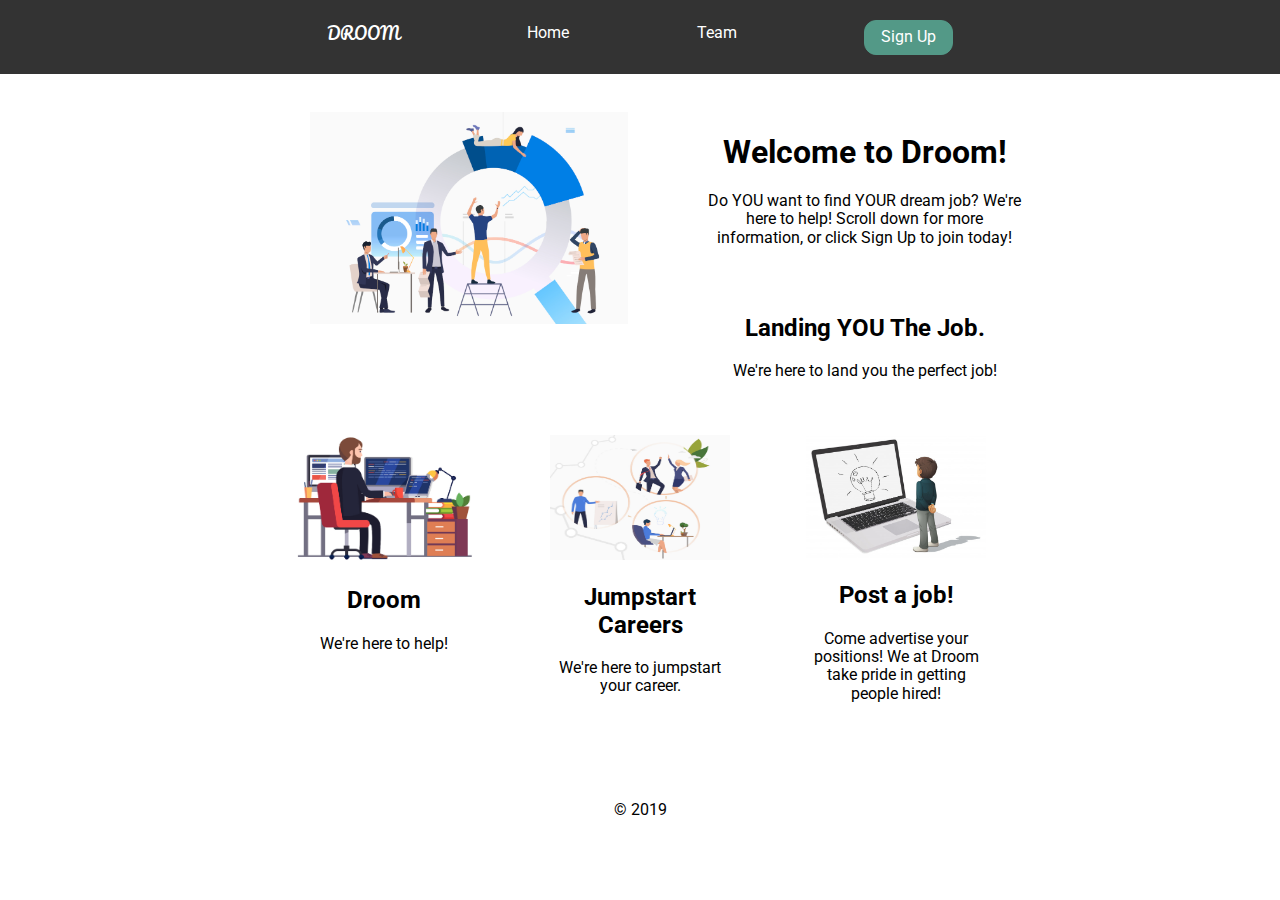
<file: index.html>
<!DOCTYPE html>
<html lang="en">
<head>
    <meta charset="UTF-8">
    <meta name="viewport" content="width=device-width, initial-scale=1.0">
    <meta http-equiv="X-UA-Compatible" content="ie=edge">
    <link rel="stylesheet" href="css/reset.css">
    <link rel="stylesheet" href="css/index.css">
    <style>
        @import url('https://fonts.googleapis.com/css?family=Pacifico|Roboto&display=swap');
    </style>
    <title>Droom! - Welcome to Droom!</title>
</head>
<body>
    <header>
        <nav>
            <a class="cursive" href="index.html">DROOM</a>
            <a href="index.html">Home</a>
            <a href="#">Team</a>
            <a class="btn" href="#">Sign Up</a>
        </nav>
    </header>
    <div class="container">
    <section class="main">
        <div class="image">
            <img src="img/21430.jpg" alt="image of our brand">
        </div>
        <div class="content1">
            <h1>Welcome to Droom!</h1>
            <p>Do YOU want to find YOUR dream job? We're here to help! 
                Scroll down for more information, or click Sign Up to join today!
            </p>
            <h2>Landing YOU The Job.</h2>
            <p>We're here to land you the perfect job!</p>
        </div>
    </section>
    </div>
    <section class="info">
        <div class="droom-info">
            <img class="droominfimg" src="img/693.jpg" alt="placeholder image">
            <h2>Droom</h2>
            <p>We're here to help!</p>
        </div>
        <div class="stuff">
            <img class="stuffimg" src="img/20617.jpg" alt="placeholder image">
            <h2>Jumpstart Careers</h2>
            <p>We're here to jumpstart your career.</p>
        </div>
        <div class="more-stuff">
            <img class="moreimg" src="img/35665.jpg" alt="placeholder image">
            <h2>Post a job!</h2>
            <p>Come advertise your positions! We at Droom take pride in getting people hired!</p>
        </div>
    </section>
    <footer>
        <div><p>&copy; 2019</p></div>
    </footer>
</body>
</html>
</file>
<file: css/index.css>
header {
  background-color: #333333;
  padding: 1%;
}
header nav {
  margin-left: 20%;
  margin-right: 20%;
  margin-bottom: 0.5%;
  display: flex;
  flex-direction: row;
  justify-content: space-around;
}
@media (max-width: 500px) {
  header nav {
    display: flex;
    flex-direction: column;
    justify-content: center;
    text-align: center;
  }
}
header nav .cursive {
  font-family: 'Pacifico', cursive;
}
header nav .btn {
  background-color: #539987;
  border: 1px solid #539987;
  border-radius: 12px;
  color: #FFFFFF;
  padding: 7px 16px;
  text-align: center;
  text-decoration: none;
  display: inline-block;
  font-size: 16px;
  margin-top: 1%;
}
header nav .btn:hover {
  background-color: #FFFFFF;
  border: 1px solid #FFFFFF;
  border-radius: 12px;
  color: #539987;
  padding: 7px 16px;
  text-align: center;
  text-decoration: none;
  display: inline-block;
  font-size: 16px;
  margin: 2px 1px;
}
header nav a {
  text-align: center;
  text-decoration: none;
  color: #FFFFFF;
  padding-top: 1.5%;
  -webkit-transition: opacity 0.25s ease-in-out;
  -moz-transition: opacity 0.25s ease-in-out;
  -ms-transition: opacity 0.25s ease-in-out;
  -o-transition: opacity 0.25s ease-in-out;
}
@media (max-width: 500px) {
  header nav a {
    padding: 5%;
  }
}
header nav a:hover {
  color: #539987;
  -webkit-transition: opacity 0.25s ease-in-out;
  -moz-transition: opacity 0.25s ease-in-out;
  -ms-transition: opacity 0.25s ease-in-out;
  -o-transition: opacity 0.25s ease-in-out;
}
.main-team {
  margin-left: 20%;
  margin-right: 20%;
  padding-top: 3%;
}
@media (max-width: 500px) {
  .main-team {
    display: flex;
    flex-direction: column;
    justify-content: center;
    text-align: center;
  }
}
.main-team .meet {
  text-align: center;
}
.main-team .christina img {
  margin-left: 25%;
  margin-right: auto;
  width: 50%;
  height: 50%;
}
@media (max-width: 500px) {
  .main-team .christina img {
    width: 100%;
    margin: auto;
  }
}
.main-team .row1 {
  width: 100%;
  display: flex;
  flex-direction: row;
  text-align: left;
}
@media (max-width: 500px) {
  .main-team .row1 {
    display: flex;
    flex-direction: column;
    justify-content: center;
    text-align: center;
    padding-top: 10%;
  }
}
.main-team .row1 .aaronimg {
  width: 80%;
  transform: rotate(-90deg);
  padding-bottom: 10%;
  margin-left: 15%;
}
.main-team .row1 .benimg {
  width: 100%;
}
.main-team .row1 div {
  width: 50%;
  padding: 5%;
}
@media (max-width: 500px) {
  .main-team .row1 div {
    display: flex;
    flex-direction: column;
    justify-content: center;
    text-align: center;
    width: 100%;
  }
}
.main-team .row2 {
  width: 100%;
  display: flex;
  flex-direction: row;
  text-align: left;
}
@media (max-width: 500px) {
  .main-team .row2 {
    display: flex;
    flex-direction: column;
    justify-content: center;
    text-align: center;
    width: 100%;
  }
}
.main-team .row2 div {
  width: 50%;
  padding: 5%;
}
.main-team .row2 div .youngimg {
  width: 100%;
}
.main-team .row2 div .steveimg {
  width: 100%;
  height: 55%;
}
@media (max-width: 500px) {
  .main-team .row2 div {
    display: flex;
    flex-direction: column;
    justify-content: center;
    text-align: center;
    width: 100%;
    padding: 0%;
  }
}
.main-team h2 {
  text-align: center;
}
.main-team h4 {
  text-align: center;
}
footer {
  text-align: center;
}
@media (max-width: 1366px) {
}
body {
  font-family: 'Roboto', sans-serif;
}
.container {
  margin-left: 20%;
  margin-right: 20%;
  display: flex;
  flex-direction: row;
  text-align: left;
}
.container .main {
  display: flex;
  flex-direction: row;
  text-align: left;
}
@media (max-width: 500px) {
  .container .main {
    display: flex;
    flex-direction: column;
    justify-content: center;
    text-align: center;
  }
}
.container .main .image {
  width: 50%;
  margin-left: 2%;
  padding: 5%;
}
@media (max-width: 500px) {
  .container .main .image {
    width: 100%;
    margin-left: 0%;
  }
}
.container .main .image img {
  width: 100%;
}
.container .main .content1 {
  text-align: center;
  width: 50%;
  padding-left: 5%;
  margin-top: 5%;
}
.container .main .content1 h2 {
  padding-top: 15%;
}
@media (max-width: 500px) {
  .container .main .content1 {
    width: 100%;
    text-align: center;
  }
}
.info {
  margin-left: 20%;
  margin-right: 20%;
  display: flex;
  flex-direction: row;
  text-align: left;
  justify-content: center;
  text-align: center;
}
@media (max-width: 500px) {
  .info {
    display: flex;
    flex-direction: column;
    justify-content: center;
    text-align: center;
    width: 100%;
    margin-left: 1px;
    margin-right: 1px;
  }
}
.info div {
  width: 33%;
  padding: 5%;
}
.info div .droominfimg {
  width: 100%;
}
.info div .stuffimg {
  height: 55%;
  width: 100%;
}
.info div .moreimg {
  width: 100%;
}
@media (max-width: 1366px) {
  .info div .stuffimg {
    height: 40%;
  }
}
@media (max-width: 500px) {
  .info div {
    display: flex;
    flex-direction: column;
    justify-content: center;
    text-align: center;
    width: 90%;
  }
}
footer {
  text-align: center;
}
.flex-center {
  display: flex;
  flex-direction: column;
  justify-content: center;
  text-align: center;
}
.flex-center-reverse {
  display: flex;
  flex-direction: column-reverse;
  justify-content: center;
  text-align: center;
}
.flex-col {
  display: flex;
  flex-direction: column;
}
.flex-row {
  display: flex;
  flex-direction: row;
  text-align: left;
}
.margincontain {
  margin-left: 20%;
  margin-right: 20%;
}
.custom-button {
  background-color: #539987;
  border: 1px solid #539987;
  border-radius: 12px;
  color: #FFFFFF;
  padding: 7px 16px;
  text-align: center;
  text-decoration: none;
  display: inline-block;
  font-size: 16px;
  margin-top: 1%;
}
.hover-button {
  background-color: #FFFFFF;
  border: 1px solid #FFFFFF;
  border-radius: 12px;
  color: #539987;
  padding: 7px 16px;
  text-align: center;
  text-decoration: none;
  display: inline-block;
  font-size: 16px;
  margin: 2px 1px;
}
</file>
